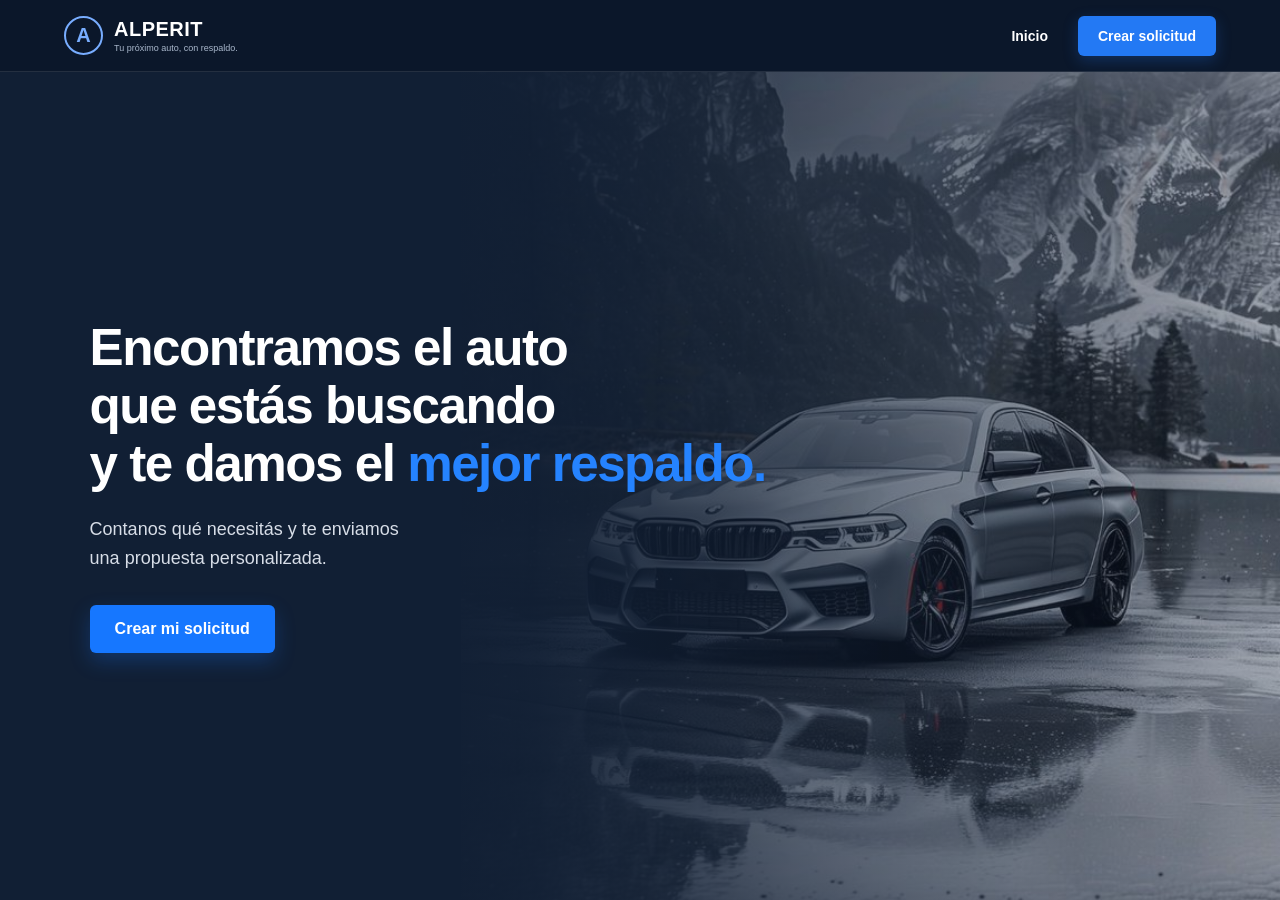
<file: peritaje-web/clientes/index.html>
<!DOCTYPE html>
<html lang="es">
<head>
  <meta charset="UTF-8">
  <meta name="viewport" content="width=device-width, initial-scale=1.0">
  <title>ALPERIT - Portal Cliente</title>
  <link rel="stylesheet" href="style.css">
</head>

<body>

  <header class="encabezado">
    <a href="index.html" class="marca">
      <span class="marca-icono">A</span>

      <span class="marca-texto">
        <strong>ALPERIT</strong>
        <small>Tu próximo auto, con respaldo.</small>
      </span>
    </a>

    <nav class="navegacion">
      <a href="index.html">Inicio</a>
      <a href="solicitud.html" class="btn-menu">Crear solicitud</a>
    </nav>
  </header>

  <main>
    <section class="principal">
      <div class="contenido-principal">
        <h1>
          Encontramos el auto<br>
          que estás buscando<br>
          y te damos el <span>mejor respaldo.</span>
        </h1>

        <p>
          Contanos qué necesitás y te enviamos<br>
          una propuesta personalizada.
        </p>

        <a href="solicitud.html" class="btn-solicitud">
          Crear mi solicitud
        </a>
      </div>
    </section>
  </main>

</body>
</html>
</file>
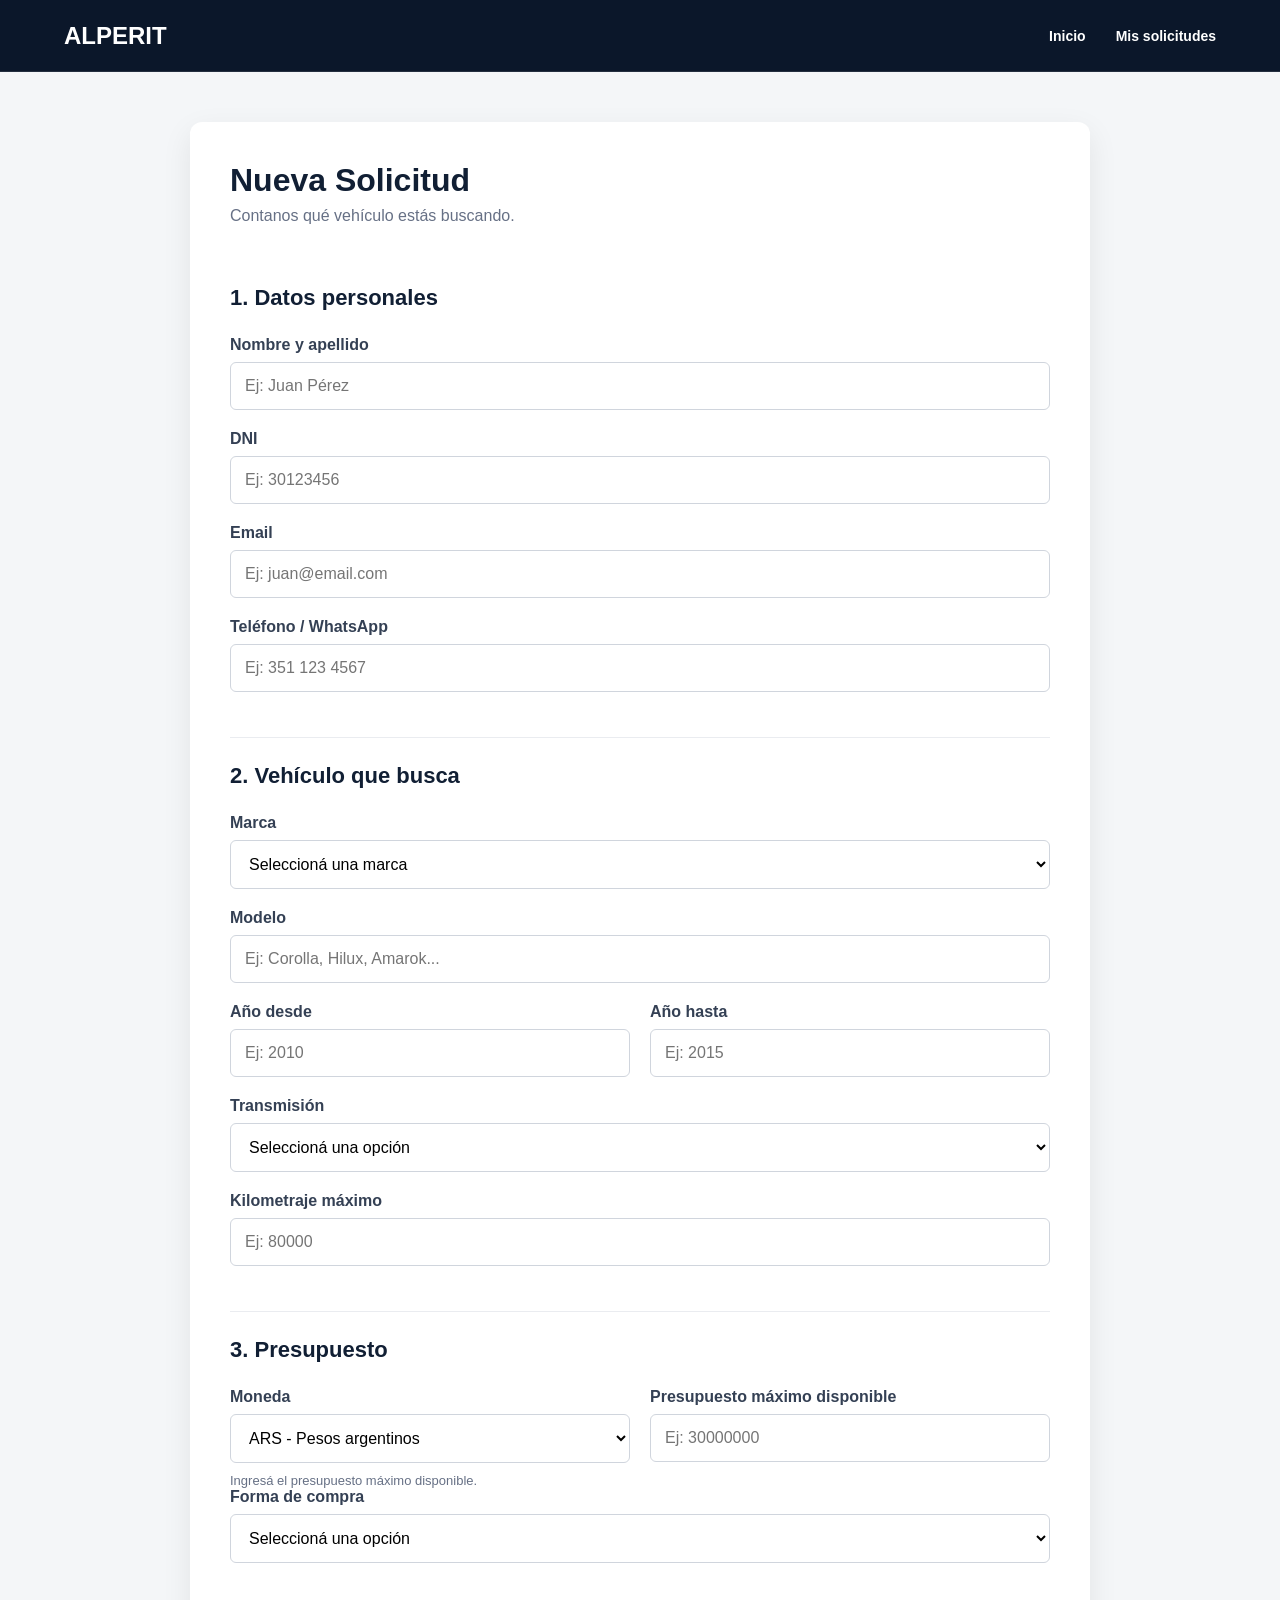
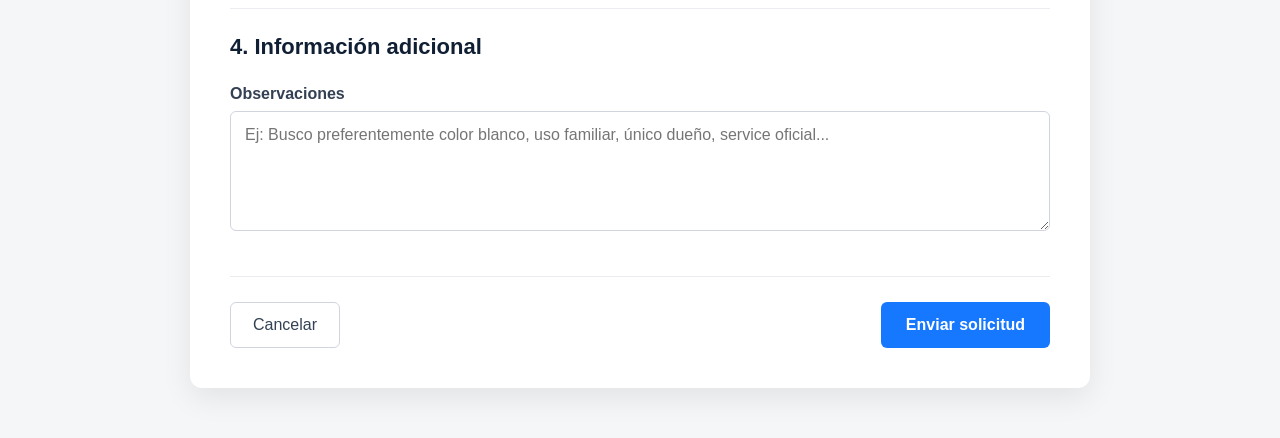
<file: peritaje-web/clientes/solicitud.html>
<!DOCTYPE html>
<html lang="es">

<head>
  <meta charset="UTF-8">
  <meta name="viewport" content="width=device-width, initial-scale=1.0">

  <title>Nueva Solicitud - ALPERIT</title>

  <link rel="stylesheet" href="style.css">
</head>

<body>

  <!-- ENCABEZADO -->
  <header>
    <h2>ALPERIT</h2>

    <nav>
      <a href="index.html">Inicio</a>
      <a href="#">Mis solicitudes</a>
    </nav>
  </header>


  <!-- CONTENIDO PRINCIPAL -->
  <main class="solicitud-container">

    <section class="formulario-card">

      <h1>Nueva Solicitud</h1>

      <p class="subtitulo">
        Contanos qué vehículo estás buscando.
      </p>


      <!-- 1. DATOS PERSONALES -->
      <div class="seccion-formulario">

        <h2>1. Datos personales</h2>

        <div class="campo">
          <label for="nombre">Nombre y apellido</label>

          <input
            type="text"
            id="nombre"
            placeholder="Ej: Juan Pérez"
          >
        </div>

        <div class="campo">
  <label for="dni">DNI</label>

  <input
    type="text"
    id="dni"
    placeholder="Ej: 30123456"
  >
</div>


        <div class="campo">
          <label for="email">Email</label>

          <input
            type="email"
            id="email"
            placeholder="Ej: juan@email.com"
          >
        </div>


        <div class="campo">
          <label for="telefono">Teléfono / WhatsApp</label>

          <input
            type="tel"
            id="telefono"
            placeholder="Ej: 351 123 4567"
          >
        </div>

      </div>


      <!-- 2. VEHÍCULO QUE BUSCA -->
      <div class="seccion-formulario">

        <h2>2. Vehículo que busca</h2>


        <div class="campo">
          <label for="marca">Marca</label>

          <select id="marca">

            <option value="">Seleccioná una marca</option>

            <option value="Toyota">Toyota</option>
            <option value="Volkswagen">Volkswagen</option>
            <option value="Ford">Ford</option>
            <option value="Chevrolet">Chevrolet</option>
            <option value="Fiat">Fiat</option>
            <option value="Renault">Renault</option>
            <option value="Otra">Otra</option>

          </select>
        </div>


        <div class="campo">
          <label for="modelo">Modelo</label>

          <input
            type="text"
            id="modelo"
            placeholder="Ej: Corolla, Hilux, Amarok..."
          >
        </div>


        <div class="fila-campos">

    <div class="campo">
        <label for="anioDesde">Año desde</label>
        <input
            type="number"
            id="anioDesde"
            placeholder="Ej: 2010"
            min="1900"
            max="2100"
        >
    </div>

    <div class="campo">
        <label for="anioHasta">Año hasta</label>
        <input
            type="number"
            id="anioHasta"
            placeholder="Ej: 2015"
            min="1900"
            max="2100"
        >
    </div>

</div>

        <div class="campo">
          <label for="transmision">Transmisión</label>

          <select id="transmision">

            <option value="">Seleccioná una opción</option>
            <option value="Manual">Manual</option>
            <option value="Automatica">Automática</option>
            <option value="Indistinto">Indistinto</option>

          </select>
        </div>


        <div class="campo">
          <label for="kilometraje">Kilometraje máximo</label>

          <input
            type="number"
            id="kilometraje"
            placeholder="Ej: 80000"
          >
        </div>

      </div>


      <!-- 3. PRESUPUESTO -->
      <div class="seccion-formulario">

        <h2>3. Presupuesto</h2>


        <div class="fila-campos">

    <div class="campo">
        <label for="moneda">Moneda</label>

        <select id="moneda">
            <option value="ARS">ARS - Pesos argentinos</option>
            <option value="USD">USD - Dólares</option>
        </select>
    </div>

    <div class="campo">
        <label for="presupuesto">Presupuesto máximo disponible</label>

        <input
            type="number"
            id="presupuesto"
            placeholder="Ej: 30000000"
            min="0"
        >
    </div>

</div>

<small class="ayuda-presupuesto" id="ayudaPresupuesto">
    Ingresá el presupuesto máximo disponible.
</small>


        <div class="campo">

          <label for="formaCompra">
            Forma de compra
          </label>

          <select id="formaCompra">

            <option value="">Seleccioná una opción</option>
            <option value="Contado">Contado</option>
            <option value="Financiacion">Financiación</option>
            <option value="Indistinto">Indistinto</option>

          </select>

        </div>

      </div>

      <!-- 4. INFORMACIÓN ADICIONAL -->
<div class="seccion-formulario">

  <h2>4. Información adicional</h2>

  <div class="campo">
    <label for="observaciones">
      Observaciones
    </label>

    <textarea
      id="observaciones"
      rows="5"
      placeholder="Ej: Busco preferentemente color blanco, uso familiar, único dueño, service oficial..."
    ></textarea>
  </div>

</div>


<!-- BOTÓN ENVIAR -->
<div class="acciones-formulario">

  <a href="index.html" class="btn-cancelar">
    Cancelar
  </a>

  <button type="button" id="btnEnviar" class="btn-enviar">
  Enviar solicitud
</button>

</div>


    </section>

  </main>

  <script src="app.js?v=2"></script>

</body>

</html>
</file>
<file: peritaje-web/clientes/style.css>
* {
  margin: 0;
  padding: 0;
  box-sizing: border-box;
}

html {
  scroll-behavior: smooth;
}

body {
  font-family: Arial, sans-serif;
  background-color: #f4f6f8;
  color: #111f34;
}

/* =========================
   ENCABEZADO
========================= */

header {
  min-height: 72px;
  background-color: #0b172a;
  color: white;

  display: flex;
  align-items: center;
  justify-content: space-between;

  padding: 10px 5%;
  border-bottom: 1px solid rgba(255, 255, 255, 0.1);
}

header h2 {
  font-size: 24px;
}

.marca {
  display: flex;
  align-items: center;
  gap: 11px;
  color: white;
  text-decoration: none;
}

.marca-icono {
  width: 39px;
  height: 39px;

  display: flex;
  align-items: center;
  justify-content: center;

  border: 2px solid #78adff;
  border-radius: 50%;

  color: #78adff;
  font-size: 20px;
  font-weight: bold;
}

.marca-texto {
  display: flex;
  flex-direction: column;
}

.marca-texto strong {
  font-size: 20px;
  letter-spacing: 0.5px;
}

.marca-texto small {
  margin-top: 2px;
  color: #aab8cc;
  font-size: 9px;
}

nav,
.navegacion {
  display: flex;
  align-items: center;
  gap: 30px;
}

nav a,
.navegacion a {
  color: white;
  text-decoration: none;
  font-size: 14px;
  font-weight: 600;
  transition: color 0.2s ease;
}

nav a:hover,
.navegacion a:hover {
  color: #4c91ff;
}

.btn-menu {
  padding: 12px 20px;
  background-color: #2379f4;
  border-radius: 6px;
  box-shadow: 0 5px 15px rgba(35, 121, 244, 0.25);
  transition: background-color 0.2s ease, transform 0.2s ease;
}

.btn-menu:hover {
  color: white !important;
  background-color: #0f66dc;
  transform: translateY(-1px);
}

/* =========================
   PORTADA PRINCIPAL
========================= */

.principal {
  position: relative;
  min-height: calc(100vh - 72px);
  overflow: hidden;

  display: flex;
  align-items: center;

  padding: 75px 7%;
  background-color: #111f34;
  color: white;
}

/* Imagen del BMW */

.principal::before {
  content: "";
  position: absolute;
  top: 0;
  right: 0;

  width: 64%;
  height: 100%;

  background-image: url("./img/bmw-fondo.jpg");
  background-size: cover;
  background-position: center 68%;
  background-repeat: no-repeat;
}

/* Degradado oscuro sobre la imagen */

.principal::after {
  content: "";
  position: absolute;
  inset: 0;

  background: linear-gradient(
    90deg,
    #111f34 0%,
    #111f34 32%,
    rgba(17, 31, 52, 0.96) 42%,
    rgba(17, 31, 52, 0.68) 62%,
    rgba(17, 31, 52, 0.25) 100%
  );
}

.contenido-principal {
  position: relative;
  z-index: 2;
  width: 100%;
  max-width: 700px;
}

.principal h1 {
  max-width: 690px;
  margin-bottom: 22px;

  font-size: clamp(38px, 4vw, 60px);
  line-height: 1.13;
  letter-spacing: -1.5px;
}

.principal h1 span {
  color: #2583ff;
}

.principal p {
  max-width: 550px;
  margin-bottom: 32px;

  color: #d7dde7;
  font-size: 18px;
  line-height: 1.6;
}

.btn-solicitud {
  display: inline-block;

  padding: 15px 25px;
  background-color: #1677ff;
  color: white;

  border-radius: 6px;
  text-decoration: none;
  font-size: 16px;
  font-weight: bold;

  box-shadow: 0 8px 20px rgba(22, 119, 255, 0.25);
  transition: background-color 0.2s ease, transform 0.2s ease;
}

.btn-solicitud:hover {
  background-color: #005fd8;
  transform: translateY(-2px);
}

/* =========================
   FORMULARIO DE SOLICITUD
========================= */

.solicitud-container {
  padding: 50px 20px;
  display: flex;
  justify-content: center;
}

.formulario-card {
  width: 100%;
  max-width: 900px;

  padding: 40px;
  background-color: white;

  border-radius: 12px;
  box-shadow: 0 10px 30px rgba(0, 0, 0, 0.08);
}

.formulario-card h1 {
  margin-bottom: 8px;
  font-size: 32px;
}

.subtitulo {
  margin-bottom: 35px;
  color: #667085;
}

.seccion-formulario {
  padding: 25px 0;
  border-bottom: 1px solid #eaecf0;
}

.seccion-formulario:last-child {
  border-bottom: none;
}

.seccion-formulario h2 {
  margin-bottom: 25px;
  color: #111f34;
  font-size: 22px;
}

.campo {
  display: flex;
  flex-direction: column;
  margin-bottom: 20px;
}

.campo label {
  margin-bottom: 8px;
  color: #344054;
  font-weight: bold;
}

.campo input,
.campo select,
.campo textarea {
  width: 100%;
  padding: 14px;

  border: 1px solid #d0d5dd;
  border-radius: 6px;

  background-color: white;
  font-family: Arial, sans-serif;
  font-size: 16px;
}

.campo textarea {
  resize: vertical;
}

.campo input:focus,
.campo select:focus,
.campo textarea:focus {
  outline: none;
  border-color: #1677ff;
  box-shadow: 0 0 0 3px rgba(22, 119, 255, 0.1);
}

.acciones-formulario {
  display: flex;
  align-items: center;
  justify-content: space-between;
  padding-top: 25px;
}

.btn-enviar {
  padding: 14px 25px;

  border: none;
  border-radius: 6px;

  background-color: #1677ff;
  color: white;

  font-size: 16px;
  font-weight: bold;
  cursor: pointer;
}

.btn-enviar:hover {
  background-color: #005fd8;
}

.btn-cancelar {
  padding: 13px 22px;

  border: 1px solid #d0d5dd;
  border-radius: 6px;

  color: #344054;
  text-decoration: none;
}

.btn-cancelar:hover {
  background-color: #f2f4f7;
}

/* =========================
   DISEÑO RESPONSIVE
========================= */

@media (max-width: 950px) {
  header {
    padding: 10px 25px;
  }

  nav,
  .navegacion {
    gap: 16px;
  }

  .iniciar-sesion {
    display: none;
  }

  .principal {
    padding: 65px 40px;
  }

  .principal::before {
    width: 75%;
  }

  .principal::after {
    background: linear-gradient(
      90deg,
      #111f34 0%,
      rgba(17, 31, 52, 0.96) 48%,
      rgba(17, 31, 52, 0.55) 100%
    );
  }
}

@media (max-width: 720px) {
  header {
    min-height: 65px;
    padding: 10px 18px;
  }

  .marca-texto small {
    display: none;
  }

  .navegacion a:not(.btn-menu) {
    display: none;
  }

  .btn-menu {
    padding: 10px 14px;
    font-size: 13px;
  }

  .principal {
    min-height: calc(100vh - 65px);
    padding: 55px 24px;
  }

  .principal::before {
    width: 100%;
    opacity: 0.7;
    background-position: center 68%;
  }

  .principal::after {
    background: rgba(11, 23, 42, 0.78);
  }

  .principal h1 {
    font-size: 38px;
    letter-spacing: -0.8px;
  }

  .principal p {
    font-size: 16px;
  }

  .formulario-card {
    padding: 25px 20px;
  }

  .acciones-formulario {
    align-items: stretch;
    flex-direction: column-reverse;
    gap: 15px;
  }

  .btn-enviar,
  .btn-cancelar {
    width: 100%;
    text-align: center;
  }
}

/* =========================
   NOTIFICACIÓN DE SOLICITUD
========================= */

.notificacion-overlay {
  position: fixed;
  inset: 0;
  z-index: 9999;

  display: flex;
  align-items: center;
  justify-content: center;

  padding: 20px;
  background-color: rgba(11, 23, 42, 0.72);
  backdrop-filter: blur(4px);
}

.notificacion {
  width: 100%;
  max-width: 430px;

  padding: 38px 32px;
  background-color: white;
  border-radius: 16px;

  text-align: center;
  box-shadow: 0 24px 70px rgba(0, 0, 0, 0.3);

  animation: aparecerNotificacion 0.25s ease-out;
}

.notificacion-icono {
  width: 68px;
  height: 68px;
  margin: 0 auto 22px;

  display: flex;
  align-items: center;
  justify-content: center;

  border-radius: 50%;

  color: white;
  font-size: 38px;
  font-weight: bold;
}

.notificacion.exito .notificacion-icono {
  background-color: #18a957;
  box-shadow: 0 8px 22px rgba(24, 169, 87, 0.25);
}

.notificacion.error .notificacion-icono {
  background-color: #dc3545;
  box-shadow: 0 8px 22px rgba(220, 53, 69, 0.25);
}

.notificacion h3 {
  margin-bottom: 12px;
  color: #111f34;
  font-size: 24px;
}

.notificacion p {
  margin-bottom: 26px;
  color: #667085;
  font-size: 16px;
  line-height: 1.55;
}

.btn-notificacion {
  min-width: 140px;
  padding: 13px 25px;

  border: none;
  border-radius: 7px;

  background-color: #1677ff;
  color: white;

  font-size: 15px;
  font-weight: bold;
  cursor: pointer;

  transition: background-color 0.2s ease;
}

.btn-notificacion:hover {
  background-color: #005fd8;
}

@keyframes aparecerNotificacion {
  from {
    opacity: 0;
    transform: translateY(15px) scale(0.96);
  }

  to {
    opacity: 1;
    transform: translateY(0) scale(1);
  }
}

.fila-campos {
    display: grid;
    grid-template-columns: 1fr 1fr;
    gap: 20px;
}

@media (max-width: 600px) {
    .fila-campos {
        grid-template-columns: 1fr;
    }
}

.ayuda-presupuesto {
    display: block;
    margin-top: -10px;
    color: #667085;
    font-size: 13px;
}
</file>
